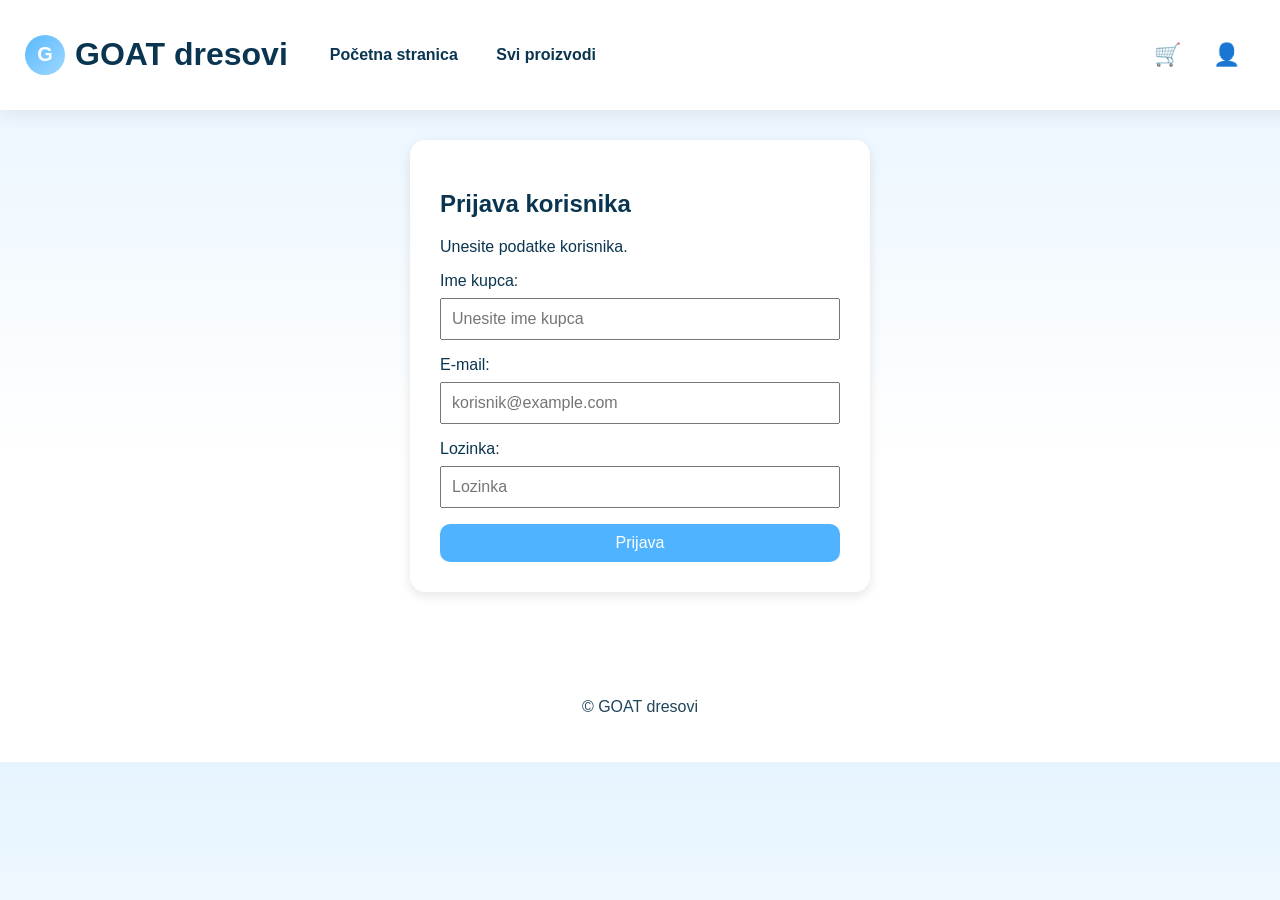
<file: checkout.html>
<!DOCTYPE html>
<html lang="hr">
<head>
  <meta charset="UTF-8" />
  <meta name="viewport" content="width=device-width, initial-scale=1" />
  <title>Plaćanje - GOAT dresovi</title>
  <link rel="stylesheet" href="zavrsni.css" />
  <link rel="stylesheet" href="checkout.css" />
  <script src="checkout.js" defer></script>
  <script src="login.js" defer></script>
</head>
<body>
<header>
  <div class="brand">
    <div class="logo">G</div>
    <h1>GOAT dresovi</h1>
  </div>

  <nav id="nav-menu">
    <a href="index.html">Početna stranica</a>
    <a href="svi-proizvodi.html">Svi proizvodi</a>
    <a href="kosarica.html">Košarica</a>
  </nav>

  <div class="header-icons">
    <a href="kosarica.html" class="icon" title="Košarica">🛒</a>
    <a href="login.html" id="login-link" class="icon" title="Prijava">👤</a>
  </div>
</header>

<section class="checkout-page">
  <h2>Checkout</h2>
  <p></p>

  <div id="checkoutSummary" class="checkout-summary"></div>

  <form id="checkoutForm" class="checkout-form">
    <label for="fullName">Ime i prezime:</label>
    <input type="text" id="fullName" placeholder="Unesite ime i prezime" />

    <label for="address">Adresa:</label>
    <input type="text" id="address" placeholder="Unesite adresu" />

    <label for="city">Grad:</label>
    <input type="text" id="city" placeholder="Unesite grad" />

    <label for="card">Broj kartice:</label>
    <input type="text" id="card" placeholder="1234 5678 9012 3456" />

    <button type="submit">Potvrdi narudžbu</button>
  </form>

  <div id="successMessage" class="success-message" style="display: none;">
    <h3>Narudžba uspješno zaprimljena!</h3>
    <p>Hvala na kupnji u GOAT dresovima.</p>
  </div>
</section>

<footer>
  <p>&copy; GOAT dresovi</p>
</footer>
</body>
</html>
</file>
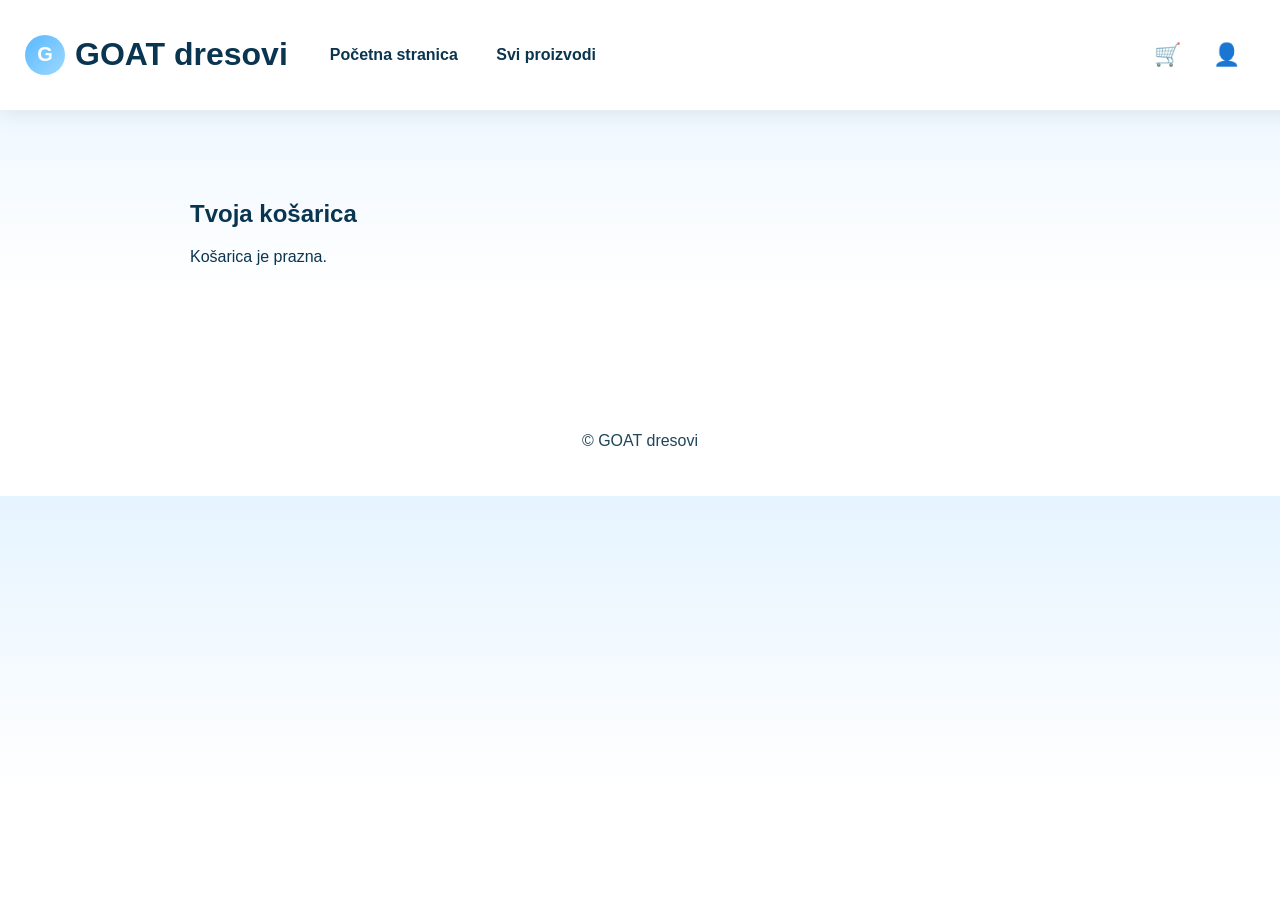
<file: kosarica.html>
<!DOCTYPE html>
<html lang="hr">
<head>
  <meta charset="UTF-8" />
  <meta name="viewport" content="width=device-width, initial-scale=1" />
  <title>Košarica - GOAT dresovi</title>
  <link rel="stylesheet" href="zavrsni.css" />
  <link rel="stylesheet" href="kosarica.css" />
  <script src="kosarica.js" defer></script>
  <script src="login.js" defer></script>
</head>
<body>
<header>
  <div class="brand">
    <div class="logo">G</div>
    <h1>GOAT dresovi</h1>
  </div>

  <nav id="nav-menu">
    <a href="index.html">Početna stranica</a>
    <a href="svi-proizvodi.html">Svi proizvodi</a>
  </nav>

  <div class="header-icons">
    <a href="kosarica.html" class="icon" title="Košarica">🛒</a>
    <a href="login.html" id="login-link" class="icon" title="Prijava">👤</a>
  </div>
</header>

<section class="cart">
  <h2>Tvoja košarica</h2>
  <div id="cartContent"></div>

  <div class="cart-actions">
    <button id="clearCartBtn">Isprazni košaricu</button>
    <a href="checkout.html" id="checkoutBtn" class="checkout-btn">Nastavi na plaćanje</a>
  </div>
</section>

<footer>
  <p>&copy; GOAT dresovi</p>
</footer>
</body>
</html>
</file>
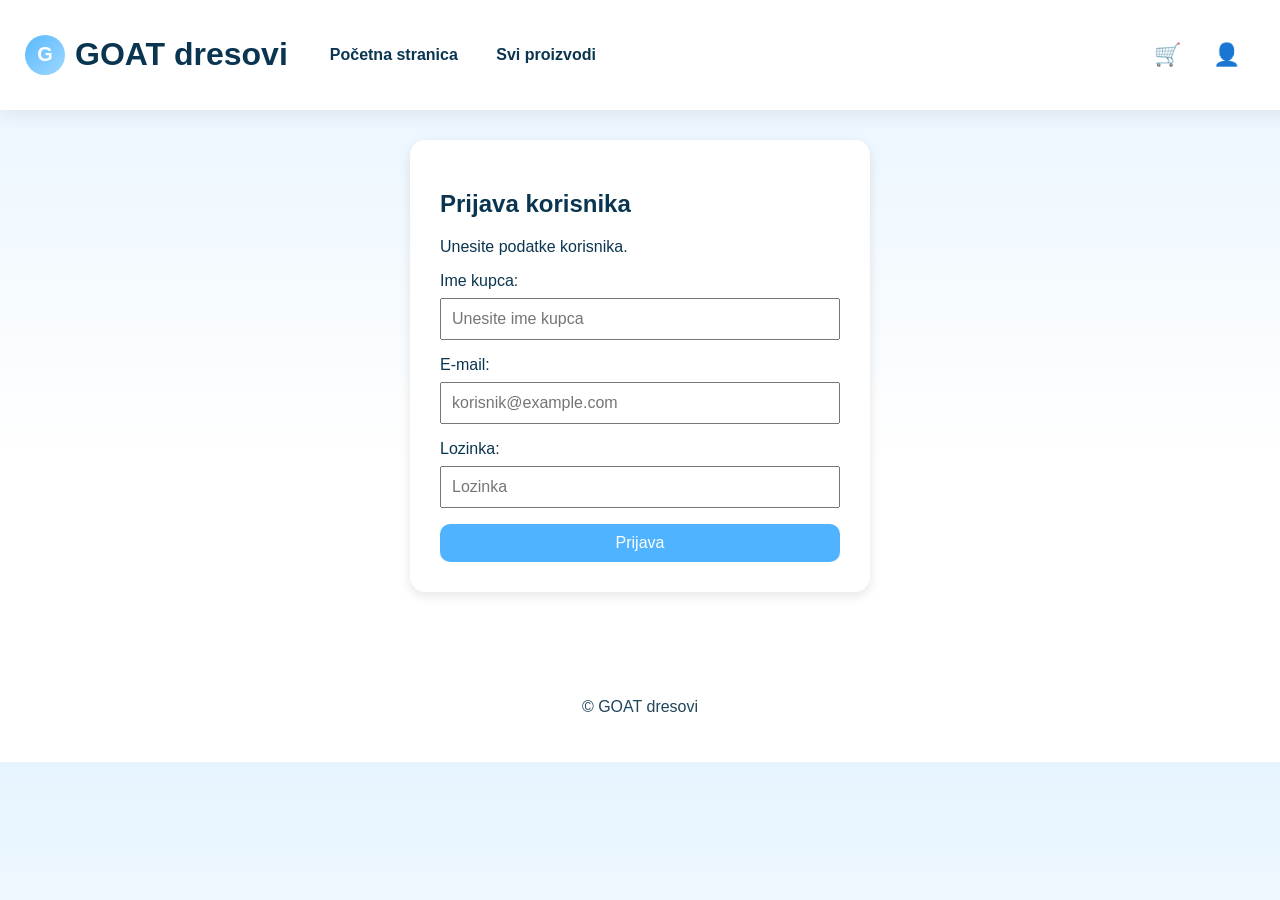
<file: login.html>
<!DOCTYPE html>
<html lang="hr">
<head>
  <meta charset="UTF-8" />
  <meta name="viewport" content="width=device-width, initial-scale=1" />
  <title>Prijava - GOAT dresovi</title>
  <link rel="stylesheet" href="zavrsni.css" />
  <script src="login.js" defer></script>
  <style>
    .login-page {
      margin-top: 140px;
      max-width: 400px;
      margin-left: auto;
      margin-right: auto;
      background: white;
      padding: 30px;
      border-radius: 15px;
      box-shadow: 0 4px 12px rgba(0,0,0,0.1);
    }
    .login-page input {
      width: 100%;
      padding: 10px;
      margin: 8px 0 16px 0;
      font-size: 16px;
      box-sizing: border-box;
    }
    .login-page button {
      width: 100%;
      padding: 10px;
      background: #4fb3ff;
      color: white;
      border: none;
      border-radius: 10px;
      font-size: 16px;
      cursor: pointer;
    }
    .login-page button:hover {
      opacity: 0.9;
    }
    .logout-btn {
      margin-top: 10px;
      background: #ff6666;
    }
  </style>
</head>
<body>
<header>
  <div class="brand">
    <div class="logo">G</div>
    <h1>GOAT dresovi</h1>
  </div>

  <nav id="nav-menu">
    <a href="index.html">Početna stranica</a>
    <a href="svi-proizvodi.html">Svi proizvodi</a>
  </nav>

  <div class="header-icons">
    <a href="kosarica.html" class="icon" title="Košarica">🛒</a>
    <a href="login.html" id="login-link" class="icon" title="Prijava">👤</a>
  </div>
</header>

<section class="login-page">
  <h2>Prijava korisnika</h2>
  <p>Unesite podatke korisnika.</p>

  <div id="loginForm">
    <label for="customerName">Ime kupca:</label>
    <input type="text" id="customerName" placeholder="Unesite ime kupca" />

    <label for="email">E-mail:</label>
    <input type="email" id="email" placeholder="korisnik@example.com" />

    <label for="password">Lozinka:</label>
    <input type="password" id="password" placeholder="Lozinka" />

    <button id="loginBtn">Prijava</button>
  </div>

  <div id="loggedInInfo" style="display: none;">
    <p id="welcomeText"></p>
    <button id="logoutBtn" class="logout-btn">Odjava</button>
  </div>
</section>

<footer>
  <p>&copy; GOAT dresovi</p>
</footer>
</body>
</html>
</file>
<file: zavrsni.css>
body {
  margin: 0;
  font-family: Arial, Helvetica, sans-serif;
  background: linear-gradient(180deg, #e6f4ff 0%, white 60%);
  color: #0a3550;
}

/* HEADER */
header {
  position: fixed;
  top: 0;
  left: 0;
  width: 100%;
  display: flex;
  align-items: center;
  gap: 20px;
  padding: 15px 25px;
  background: white;
  box-shadow: 0 4px 20px rgba(0, 0, 0, 0.08);
  z-index: 100;
}

.brand {
  display: flex;
  align-items: center;
  gap: 10px;
}

.logo {
  width: 40px;
  height: 40px;
  border-radius: 50%;
  background: linear-gradient(135deg, #58b9ff, #9ed8ff);
  display: flex;
  justify-content: center;
  align-items: center;
  color: white;
  font-weight: bold;
  font-size: 20px;
}

nav a {
  text-decoration: none;
  margin-left: 10px;
  padding: 8px 12px;
  border-radius: 8px;
  font-weight: bold;
  color: #0a3550;
  transition: 0.2s;
}

nav a:hover {
  background: #e6f4ff;
  box-shadow: 0 4px 12px rgba(0, 0, 0, 0.1);
}

.user-icon {
  position: absolute;
  top: 15px;
  right: 25px;
  font-size: 28px;
  cursor: pointer;
  padding: 5px 8px;
  border-radius: 8px;
  transition: 0.2s;
}

.user-icon:hover {
  background: #e6f4ff;
  box-shadow: 0 4px 12px rgba(0,0,0,0.1);
}

/* HERO */
.hero {
  margin-top: 120px;
  text-align: center;
  padding: 40px 20px;
}

.intro h2 {
  font-size: 32px;
  margin-bottom: 15px;
}

.intro p {
  font-size: 18px;
  margin-bottom: 25px;
  max-width: 700px;
  margin-left: auto;
  margin-right: auto;
  color: #124b6f;
}

.customer-greeting {
  font-size: 22px;
  font-weight: bold;
  color: #0a3550;
  margin-bottom: 20px;
}

.cta {
  display: inline-block;
  background: linear-gradient(90deg, #4fb3ff, #9ed8ff);
  color: white;
  padding: 12px 20px;
  border-radius: 10px;
  text-decoration: none;
  font-weight: bold;
  transition: 0.2s;
}

.cta:hover {
  opacity: 0.85;
}

/* FOOTER */
footer {
  text-align: center;
  padding: 30px;
  margin-top: 60px;
  color: #08324a;
  opacity: 0.9;
}

/* HAMBURGER */
.hamburger {
  display: none;
  font-size: 32px;
  cursor: pointer;
  user-select: none;
  color: #0a3550;
}

/* FAQ */
.faq-answer {
  display: none;
  margin-top: 5px;
  font-size: 16px;
  color: #08324a;
  padding: 10px 15px;
  border-left: 3px solid #4fb3ff;
  background-color: #e6f4ff;
  border-radius: 5px;
}

.faq-item {
  cursor: pointer;
  margin: 15px 0;
  padding: 15px 20px;
  background-color: #f5f9ff;
  border-radius: 10px;
  font-weight: bold;
  transition: 0.2s;
}

.faq-item:hover {
  background-color: #e0f0ff;
  box-shadow: 0 4px 12px rgba(0,0,0,0.1);
}

/* RESPONSIVE */
@media (max-width: 768px) {

  header {
    justify-content: space-between;
  }

  .hamburger {
    display: block;
  }

  nav {
    display: none;
    position: absolute;
    top: 70px;
    right: 0;
    width: 70%;
    background: white;
    flex-direction: column;
    padding: 20px;
    border-radius: 10px 0 0 10px;
    box-shadow: 0 4px 20px rgba(0, 0, 0, 0.15);
  }

  nav.open {
    display: flex;
  }

  nav a {
    margin: 10px 0;
    padding: 12px;
    text-align: left;
    font-size: 18px;
  }

  .user-icon {
    top: 15px;
    right: 20px;
    font-size: 24px;
  }

  .faq-item, .faq-answer {
    font-size: 16px;
    padding: 12px 15px;
  }

  .customer-greeting {
    font-size: 18px;
  }
}

.nav-icons {
  display: flex;
  align-items: center;
  gap: 12px;
  margin-left: 20px;
}

.icon {
  font-size: 22px;
  padding: 8px 10px;
  border-radius: 8px;
  text-decoration: none;
  transition: 0.2s;
}

.icon:hover {
  background: #e6f4ff;
  box-shadow: 0 4px 12px rgba(0,0,0,0.1);
}

.header-icons {
  position: absolute;
  top: 50%;
  right: 80px;
  transform: translateY(-50%);
  display: flex;
  gap: 12px;
}

.header-icons a {
  font-size: 22px;
  padding: 8px 10px;
  border-radius: 8px;
  text-decoration: none;
  transition: 0.2s;
  color: #0a3550;
  max-width: 140px;
  white-space: nowrap;
  overflow: hidden;
  text-overflow: ellipsis;
}

.header-icons a:hover {
  background: #e6f4ff;
  box-shadow: 0 4px 12px rgba(0,0,0,0.1);
}
</file>
<file: checkout.css>
.checkout-page {
    margin-top: 140px;
    max-width: 700px;
    margin-left: auto;
    margin-right: auto;
    padding: 40px;
}

.checkout-summary {
    background: white;
    padding: 20px;
    border-radius: 15px;
    margin-bottom: 20px;
    box-shadow: 0 4px 12px rgba(0,0,0,0.1);
}

.checkout-form {
    background: white;
    padding: 25px;
    border-radius: 15px;
    box-shadow: 0 4px 12px rgba(0,0,0,0.1);
}

.checkout-form label {
    display: block;
    margin-top: 10px;
    margin-bottom: 6px;
    font-weight: bold;
}

.checkout-form input {
    width: 100%;
    padding: 10px;
    margin-bottom: 12px;
    font-size: 16px;
    box-sizing: border-box;
}

.checkout-form button {
    width: 100%;
    padding: 12px;
    background: #4fb3ff;
    color: white;
    border: none;
    border-radius: 10px;
    font-size: 16px;
    cursor: pointer;
}

.checkout-form button:hover {
    opacity: 0.9;
}

.success-message {
    background: white;
    padding: 25px;
    border-radius: 15px;
    margin-top: 20px;
    box-shadow: 0 4px 12px rgba(0,0,0,0.1);
    text-align: center;
}
</file>
<file: kosarica.css>
.cart {
    margin-top: 140px;
    max-width: 900px;
    margin-left: auto;
    margin-right: auto;
    padding: 40px;
}

.cart-item {
    background: white;
    padding: 20px;
    border-radius: 15px;
    margin-bottom: 15px;
    box-shadow: 0 4px 12px rgba(0,0,0,0.1);
    display: flex;
    gap: 20px;
    align-items: center;
}

.cart-item img {
    width: 120px;
    height: 120px;
    object-fit: cover;
    border-radius: 10px;
}

.cart-item-info {
    flex: 1;
}

.cart-item-info h3 {
    margin-top: 0;
    margin-bottom: 10px;
}

.cart-item-info p {
    margin: 6px 0;
}

.cart-item-actions {
    display: flex;
    flex-direction: column;
    gap: 10px;
}

.remove-btn {
    padding: 10px 16px;
    background: #ff6666;
    color: white;
    border: none;
    border-radius: 10px;
    cursor: pointer;
}

.remove-btn:hover {
    opacity: 0.9;
}

.cart-total {
    font-weight: bold;
    margin-top: 20px;
    font-size: 20px;
}

.cart-actions {
    display: flex;
    gap: 15px;
    margin-top: 20px;
    flex-wrap: wrap;
}

#clearCartBtn {
    padding: 10px 20px;
    background: #ff6666;
    color: white;
    border: none;
    border-radius: 10px;
    cursor: pointer;
}

#clearCartBtn:hover {
    opacity: 0.9;
}

.checkout-btn {
    display: inline-block;
    padding: 10px 20px;
    background: #4fb3ff;
    color: white;
    text-decoration: none;
    border-radius: 10px;
    font-weight: bold;
}

.checkout-btn:hover {
    opacity: 0.9;
}
</file>
